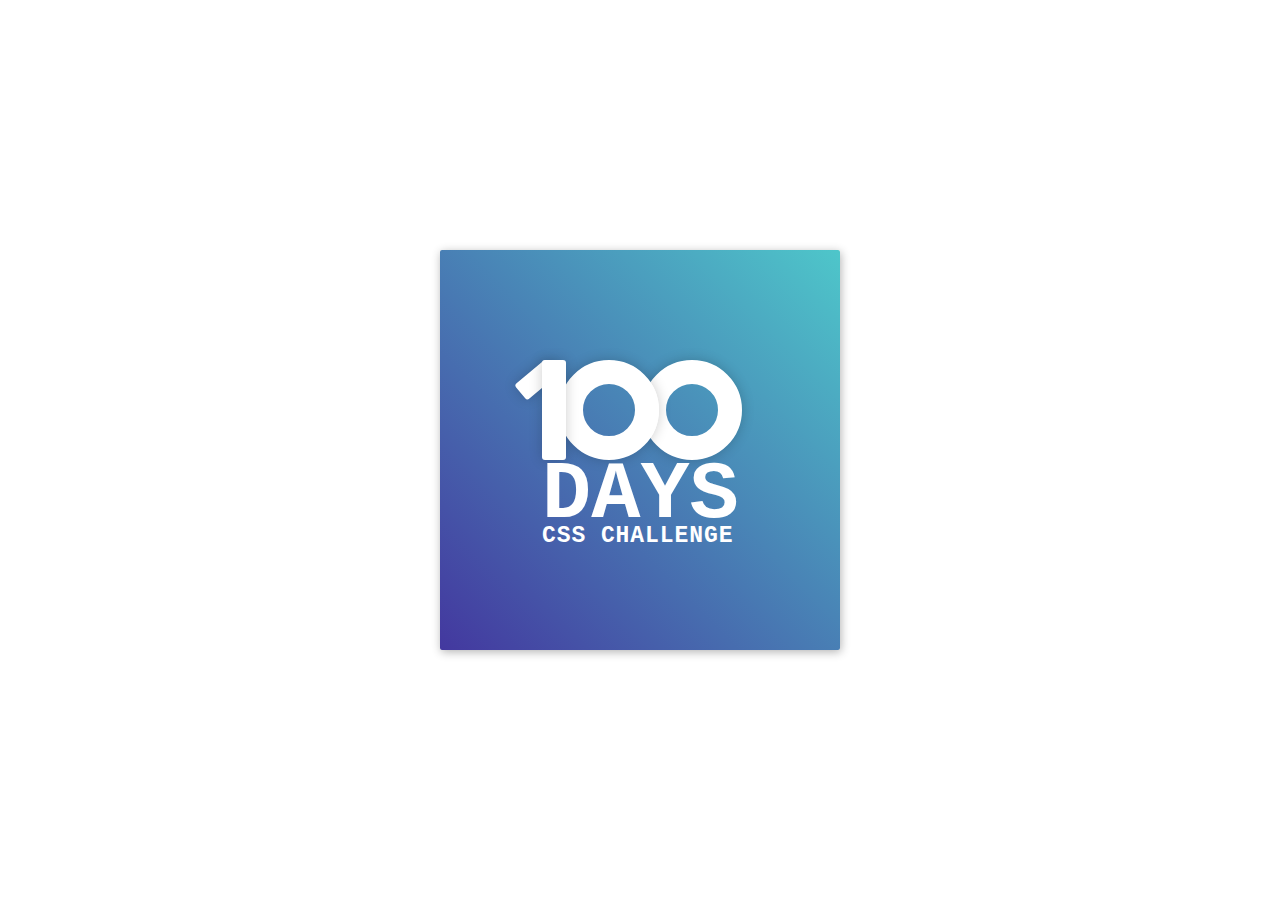
<file: Day 001/index.html>
<!DOCTYPE html>
<html lang="en">
<head>
    <meta charset="UTF-8">
    <meta name="viewport" content="width=device-width, initial-scale=1.0">
    <title>Day 001</title>
    <link rel="stylesheet" href="style.css">
</head>
<body>
    <div class="frame">
    <div class="center">
      <div class="number">
        <div class="one-one"></div>
        <div class="one-two"></div>
        <div class="zero-one"></div>
        <div class="zero-two"></div>
      </div>
      <span class="big">Days</span>
      <span class="small">CSS Challenge</span>
    </div>
  </div>

</body>
</html>
</file>
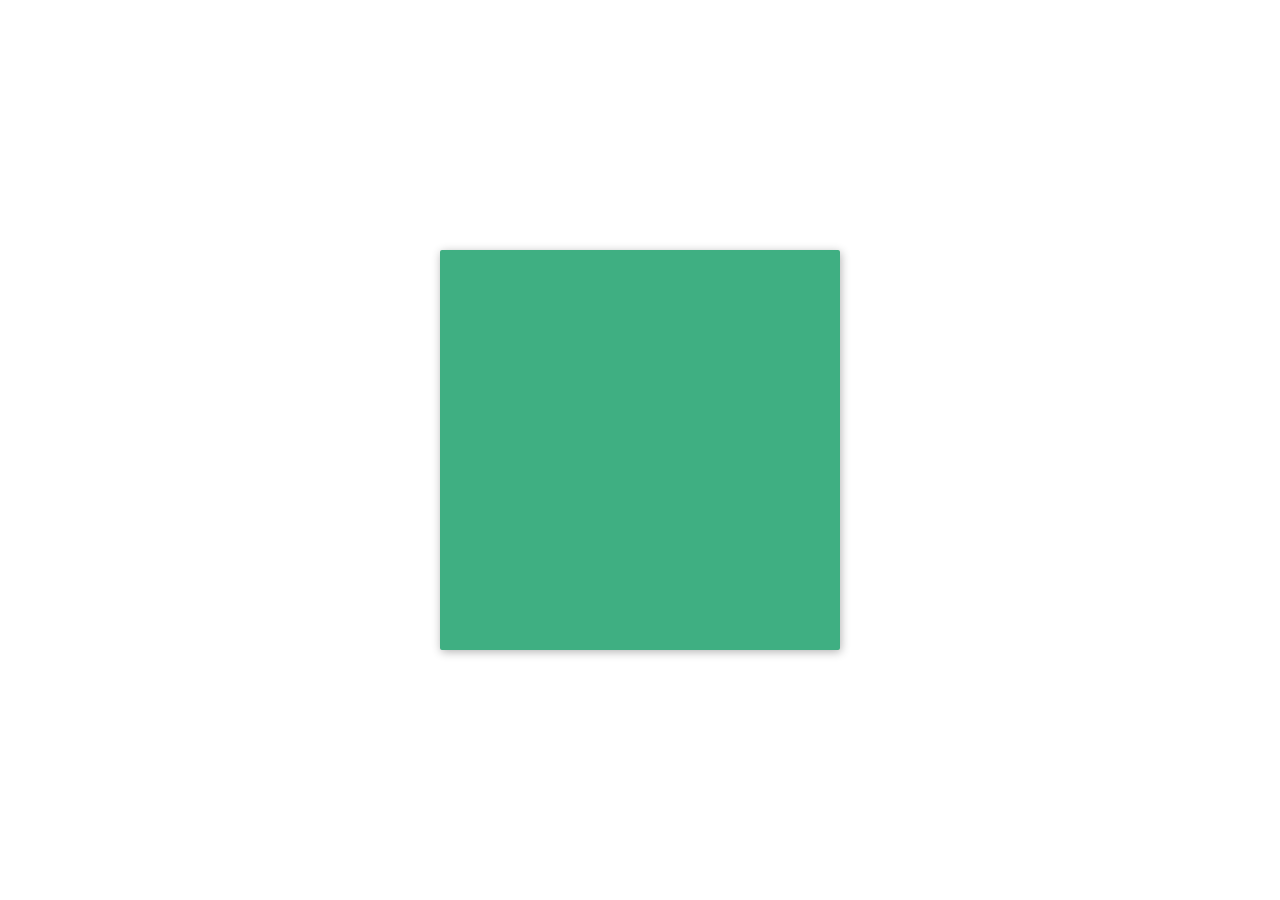
<file: Day 002/index.html>
<!DOCTYPE html>
<html lang="en">
<head>
    <meta charset="UTF-8">
    <meta name="viewport" content="width=device-width, initial-scale=1.0">
    <title>Document</title>
    <link rel="stylesheet" href="style.css">
</head>
<body>
    <div class="frame">
        <div class="center">
            <div class="menu-icon">
                <div class="line-1 no-animation"></div>
                <div class="line-2 no-animation"></div>
                <div class="line-3 no-animation"></div>
            </div>
        </div>
    </div>
    <script src="/Day 002/script.js"></script>
</body>
</html>
</file>
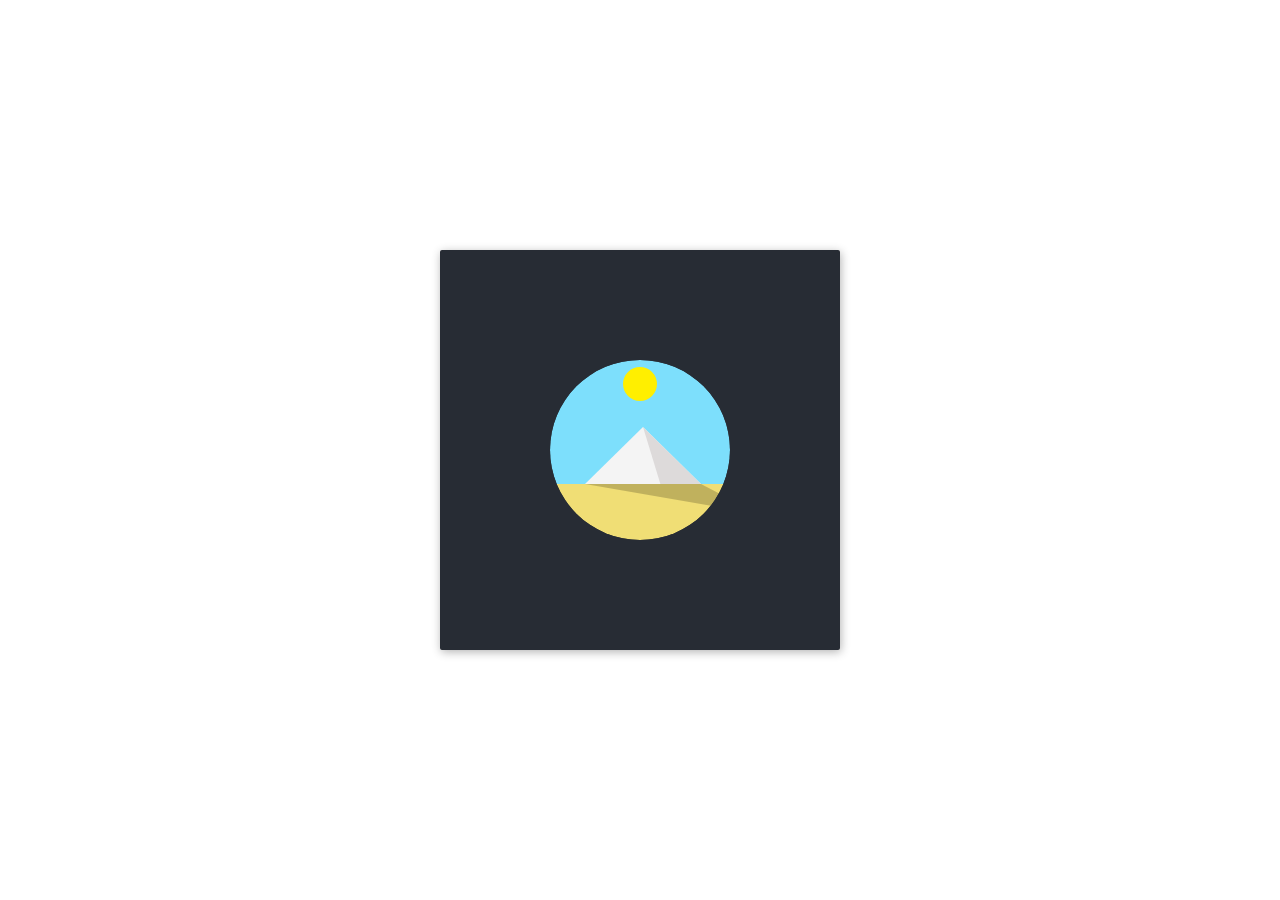
<file: Day 003/index.html>
<!DOCTYPE html>
<html lang="en">
<head>
    <meta charset="UTF-8">
    <meta name="viewport" content="width=device-width, initial-scale=1.0">
    <title>Day 003</title>
    <link rel="stylesheet" href="style.css">
</head>
<body>

    <div class="frame">
        <div class="center">
            <div class="circle">
                <div class="sky"></div>
                <div class="sun"></div>
                <div class="side-left"></div>
                <div class="side-right"></div>
                <div class="shadow"></div>
                <div class="ground"></div>
            </div>
        </div>
    </div>

</body>
</html>
</file>
<file: Day 001/style.css>
.frame {
    position: absolute;
    top: 50%;
    left: 50%;
    width: 400px;
    height: 400px;
    margin-top: -200px;
    margin-left: -200px;
    border-radius: 2px;
    box-shadow: 1px 2px 10px 0px rgba(0,0,0,0.3);
    background: #43389F;
    background: -webkit-linear-gradient(bottom left, #43389F 0%, #4ec6ca 100%);
    background: -moz-linear-gradient(bottom left, #43389F 0%, #4ec6ca 100%);
    background: -o-linear-gradient(bottom left, #43389F 0%, #4ec6ca 100%);
    background: linear-gradient(to top right, #43389F 0%, #4ec6ca 100%); 
    filter: progid:DXImageTransform.Microsoft.gradient( startColorstr='#43389F', endColorstr='#4ec6ca',GradientType=1 ); 
    font-family: 'Courier New', 'Courier', sans-serif;
    color: #fff;
    -webkit-font-smoothing: antialiased;
    -moz-osx-font-smoothing: grayscale;
  }
  
  .center {
    position: absolute;
    top: 50.8%;
    left: 50.5%;
    transform: translate(-50%,-50%);
  }
  
  .number {
    position: relative;
    height: 100px;
    width: 200px;
  
    .one-one {
      position: absolute;
      z-index: 1;
      top: 0;
      left: -16px;
      height: 40px;
      width: 20px;
      background: #fff;
      border-radius: 3px;
      transform: rotate(50deg);
      box-shadow: 0 0 13px 0 rgba(0,0,0,0.2);
    }
  
    .one-two {
      position: absolute;
      z-index: 10;
      top: 0;
      left: 0px;
      height: 100px;
      width: 24px;
      background: #fff;
      border-radius: 3px;
      box-shadow: 0 0 13px 0 rgba(0,0,0,0.2);
    }
  
    .zero-one, 
    .zero-two {
      position: absolute;
      z-index: 8;
      top: 0;
      left: 17px;
      box-sizing: border-box;
      height: 100px;
      width: 100px;
      border-radius: 50%;
      border: 24px solid #fff;
      box-shadow: 0 0 13px 0 rgba(0,0,0,0.2);
    }
  
    .zero-two {
      z-index: 6;
      left: 100px;
    }
  }
  
  .big {
    position: relative;
    z-index: 20;
    display: block;
    font-size: 82px;
    line-height: 60px;
    text-transform: uppercase;
    font-weight: 700;
    margin-top: 6px;
  }
  
  .small {
    position: relative;
    z-index: 20;
    display: block; 
    font-size: 23px;
    line-height: 20px;
    text-transform: uppercase;
    font-weight: 700;
    letter-spacing: .04em;
  }
</file>
<file: Day 002/style.css>
.frame {
	position: absolute;
	top: 50%;
	left: 50%;
	width: 400px;
	height: 400px;
	margin-top: -200px;
	margin-left: -200px;
	border-radius: 2px;
  box-shadow: 1px 2px 10px 0px rgba(0,0,0,0.3);
	background: #3FAF82;
	color: #fff;
}

.center {
	position: absolute;
	top: 50%;
	left: 50%;
	transform: translate(-50%,-50%);
}

// Variables Menu Icon
$menu-icon-line-height: 8px;
$menu-icon-line-space: 14px;
$menu-icon-line-offsetY: $menu-icon-line-height + $menu-icon-line-space;
$menu-icon-height: (3*$menu-icon-line-height) + (2*$menu-icon-line-space);
$cubic-bezier-in: cubic-bezier(0.30,1,0.70,1);
$cubic-bezier-out: cubic-bezier(1,0.70,1,0.30);

.menu-icon {
  width: 80px;
  height: $menu-icon-height;
  cursor: pointer;
  z-index: 50;

  .line-1,
  .line-2, 
  .line-3 {
    height: $menu-icon-line-height;
    width: 100%;
    background-color: #fff;
    border-radius: 3px;
		box-shadow: 0 2px 10px 0 rgba(0,0,0,0.3);
    transition: background-color .2s ease-in-out;
  }
  .line-1 {
    animation: animate-line-1-rev .7s ease-in-out;
  }
  .line-2 {
    margin: $menu-icon-line-space 0;
    animation: animate-line-2-rev .7s ease-in-out;
  }
  .line-3 {
    animation: animate-line-3-rev .7s ease-in-out;
  }

  &:hover {
    .line-1,
    .line-2, 
    .line-3 {
      background-color: #fff;
    }
  }

  &.active {

    .line-1,
    .line-2, 
    .line-3 {
      background-color: #fff;
    }


    .line-1 {
      animation: animate-line-1 .7s $cubic-bezier-in forwards;
    }
    .line-2 {
      animation: animate-line-2 .7s $cubic-bezier-in forwards;
    }
    .line-3 {
      animation: animate-line-3 .7s $cubic-bezier-in forwards;
    }
  }
}

.no-animation {
	-webkit-animation: none !important;
          animation: none !important; 
}

@keyframes animate-line-1 {
  0% {
    transform: translate3d(0, 0, 0) rotate(0deg);
  }
  50% {
    transform: translate3d(0, $menu-icon-line-offsetY, 0) rotate(0);
  }

  100% {
    transform: translate3d(0, $menu-icon-line-offsetY, 0) rotate(45deg);
  }
}
@keyframes animate-line-2 {
  0% {
    transform: scale(1);
    opacity: 1;
  }
  100% {
    transform: scale(0);
    opacity: 0;
  }
}
@keyframes animate-line-3 {
  0% {
    transform: translate3d(0, 0, 0) rotate(0deg);
  }
  50% {
    transform: translate3d(0, -$menu-icon-line-offsetY, 0) rotate(0);
  }

  100% {
    transform: translate3d(0, -$menu-icon-line-offsetY, 0) rotate(135deg);
  }
}
@keyframes animate-line-1-rev {
  0% {
    transform: translate3d(0, $menu-icon-line-offsetY, 0) rotate(45deg);
  }
  50% {
    transform: translate3d(0, $menu-icon-line-offsetY, 0) rotate(0);
  }

  100% {
    transform: translate3d(0, 0, 0) rotate(0deg);
  }
}
@keyframes animate-line-2-rev {
  0% {
    transform: scale(0);
    opacity: 0;
  }
  100% {
    transform: scale(1);
    opacity: 1;
  }
}
@keyframes animate-line-3-rev {
  0% {
    transform: translate3d(0, -$menu-icon-line-offsetY, 0) rotate(135deg);
  }
  50% {
    transform: translate3d(0, -$menu-icon-line-offsetY, 0) rotate(0);
  }

  100% {
    transform: translate3d(0, 0, 0) rotate(0deg);
  }
}
</file>
<file: Day 003/style.css>
/*$cubic-bezier: cubic-bezier(.4,0,.49,1); */

.frame {
  position: absolute;
  top: 50%;
  left: 50%;
  width: 400px;
  height: 400px;
  margin-top: -200px;
  margin-left: -200px;
  border-radius: 2px;
  box-shadow: 1px 2px 10px 0px rgba(0,0,0,0.3);
  background: #272C34;
  color: #fff;
}

.center {
  position: absolute;
  top: 50%;
  left: 50%;
  transform: translate(-50%,-50%);
}

.circle {
	position: relative;
	overflow: hidden;
	clip-path: circle(90px at 90px 90px);
	width: 180px;
	height: 180px;
	border-radius: 50%;
	
	.sky {
		position: absolute;
		z-index: 0;
		top: 0;
		left: 0;
		right: 0;
		height: 124px;
		background: #7DDFFC;		
		animation: sky-turns-black 4s $cubic-bezier infinite;
	}
	
	.sun {
		position: absolute;
		z-index: 2;
		top: 7px;
		left: 73px;
		width: 34px;
		height: 34px;
		border-radius: 50%;
		background: #FFEF00;
		transform-origin: 50% 400%;
		animation: sun-goes-down 4s $cubic-bezier infinite;
	}
	
	.side-left {
		position: absolute;
		top: 67px;
		left: 35px;
		height: 57px;
		width: 116px;
		background: #F4F4F4;
	  clip-path: polygon(0% 100%, 100% 100%, 50% 0%);
		animation: pyramide-shading 4s $cubic-bezier infinite;
	}
	
	.side-right {
		position: absolute;
		top: 67px;
		left: 93px;
		height: 57px;
		width: 58px;
		background: #DDDADA;
	  clip-path: polygon(30% 100%, 100% 100%, 0% 0%);
		animation: pyramide-shading 4s $cubic-bezier infinite reverse;
	}
	
	.shadow {
		position: absolute;
		z-index: 2;
		top: 124px;
		left: -80px;
		height: 30px;
		width: 360px;
		background: rgba(0,0,0,0.2);
		transform-origin: 50% 0%;
	  clip-path: polygon(115px 0%, 231px 0%, 80% 100%);
		animation: shadow-on-the-floor 4s $cubic-bezier infinite;
	}
	
	.ground {
		position: absolute;
		z-index: 1;
		bottom: 0;
		left: 0;
		right: 0;
		height: 56px;
		background: #F0DE75;
		animation: fading-sand 4s $cubic-bezier infinite;
	}
}

@keyframes sun-goes-down {
  0% {
		background: #F57209;
    transform: rotate(-70deg);
  }
	
	30% {
		background: #FFEF00;
		transform: rotate(-28deg);
	}
	
	70% {
		background: #FFEF00;
	}

  100% {
		background: #F57209;
    transform: rotate(70deg);
  }
}

@keyframes sky-turns-black {
  0% {
    background: #272C34;
  }
	
	30% {
		background: #7DDFFC;
	}
	
	70% {
		background: #7DDFFC;
	}

  100% {
    background: #272C34;
  }
}

@keyframes pyramide-shading {
  0% {
    background: #272C34;
  }
	
	30% {
		background: #F4F4F4;
	}
	
	70% {
		background: #DDDADA;
	}

  100% {
    background: #272C34;
  }
}

@keyframes shadow-on-the-floor {
  0% {
		transform: scaleY(0);
	  clip-path: polygon(115px 0%, 231px 0%, 100% 100%);
  }
	
	30% {
		transform: scaleY(1);
	  clip-path: polygon(115px 0%, 231px 0%, 80% 100%);
	}
	
	55% {
		transform: scaleY(.4);
	}

	75% {
		transform: scaleY(1);
	}

  100% {
		transform: scaleY(0);
	  clip-path: polygon(115px 0%, 231px 0%, 0% 100%);
  }
}

@keyframes fading-sand {
  0% {
    background: #272C34;
  }
	
	30% {
		background: #F0DE75;
	}
	
	70% {
		background: #F0DE75;
	}

  100% {
    background: #272C34;
  }
}
</file>
